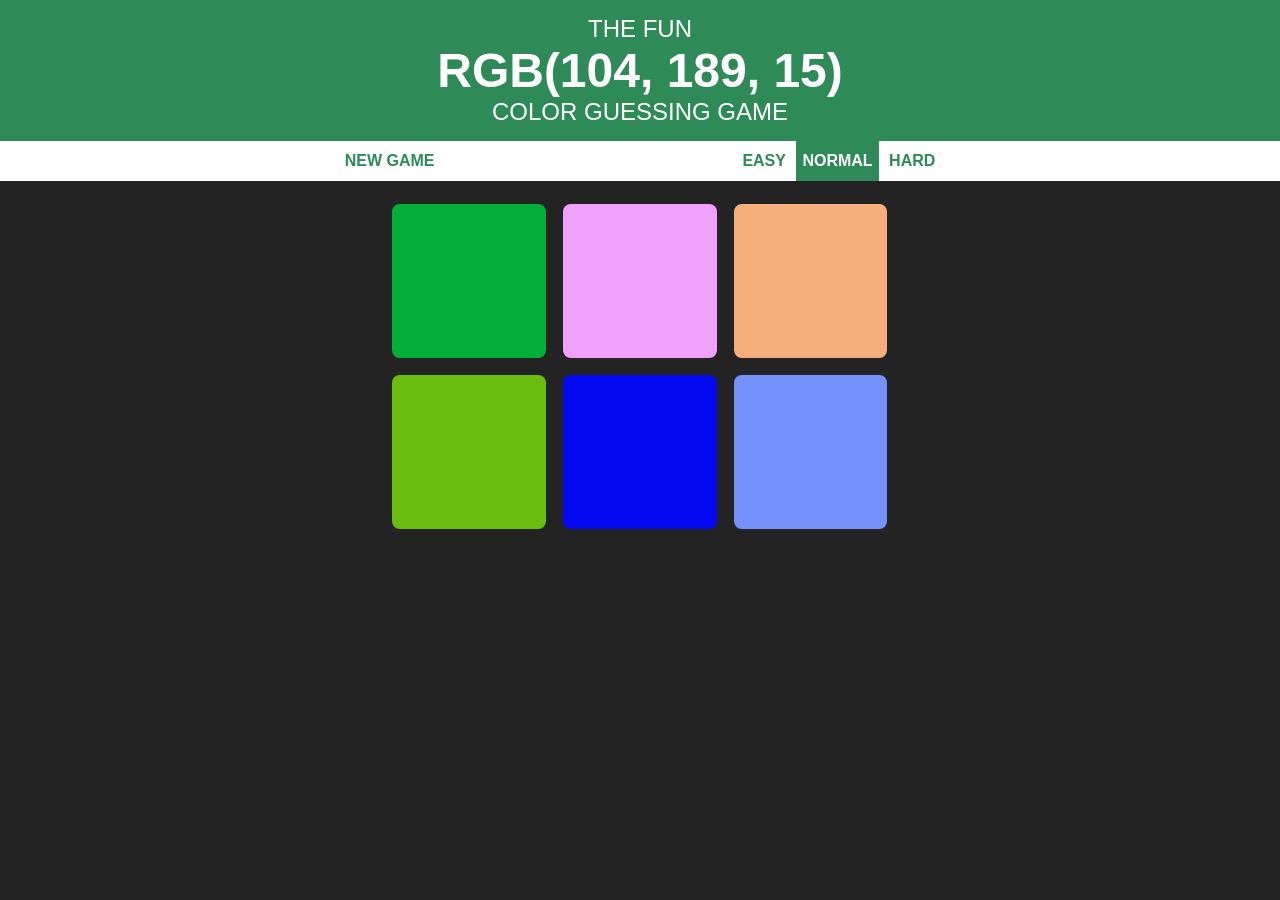
<file: index.html>
<!DOCTYPE html>
<html>
<head>
	<title>Fun RGB Color Game</title>
	<link rel="stylesheet" type="text/css" href="game.css">
</head>
<body>

<div id = "heading">
	The Fun
	<br>
	<span id="display">RGB</span>
	<br>
	Color Guessing Game</div>

<div id = "banner">
	<button id="reset">New Game</button>
	<span id="result"></span>
	<button id="easy">Easy</button>
	<button id="normal">Normal</button>
	<button id="hard">Hard</button>
</div>

<div class="container">
	<div class="square"></div>
	<div class="square"></div>
	<div class="square"></div>
	<div class="square"></div>
	<div class="square"></div>
	<div class="square"></div>
	<div class="square"></div>
	<div class="square"></div>
	<div class="square"></div>
</div>
<script type="text/javascript" src="game.js"></script>
</body>
</html>
</file>
<file: game.css>
body{
	background-color: #232323;
	margin: 0;
	font-family: Helvetica, Arial;
}

button{
	border: none;
	outline: none;
	background: none;
	text-transform: uppercase;
	font-weight: bold;
	color: seagreen;
	height: 100%;
	font-size: inherit;
	letter-spacing: 1.5px
	max-width: 10%;
	margin: auto;
	transition: all 0.25s;
	-webkit-transition: all 0.25s;
	-moz-transition: all 0.25s;
}

#heading{
	text-align: center;
	font-size: 1.5em;
	text-transform:uppercase;
	background-color: seagreen;
	color: white;
	margin: 0;
	padding: 15px 0;
}

#display{
	font-size: 2em;
	font-weight: bold;
}

div.container{
	margin: 15px auto 0 auto;
	max-width: 40%;
}

#banner{
	text-align: center;
	height: 40px;
	background-color:white;
}

#result{
	text-align: center;
	font-weight: bold;
	width: 15%;
	display: inline-block;
	margin-left: 75px;
	margin-right: 20px;
}

.square{
	width: 30%;
	margin: 1.66%;
	padding-top: 30%;
	float:left;
	transition: background-color 0.5s;
	-webkit-transition: background-color 0.5s;
	-moz-transition: background-color 0.5s;
	border-radius: 5%;
}

.current, button:hover{
	background-color: seagreen;
	color: white;
}
</file>
